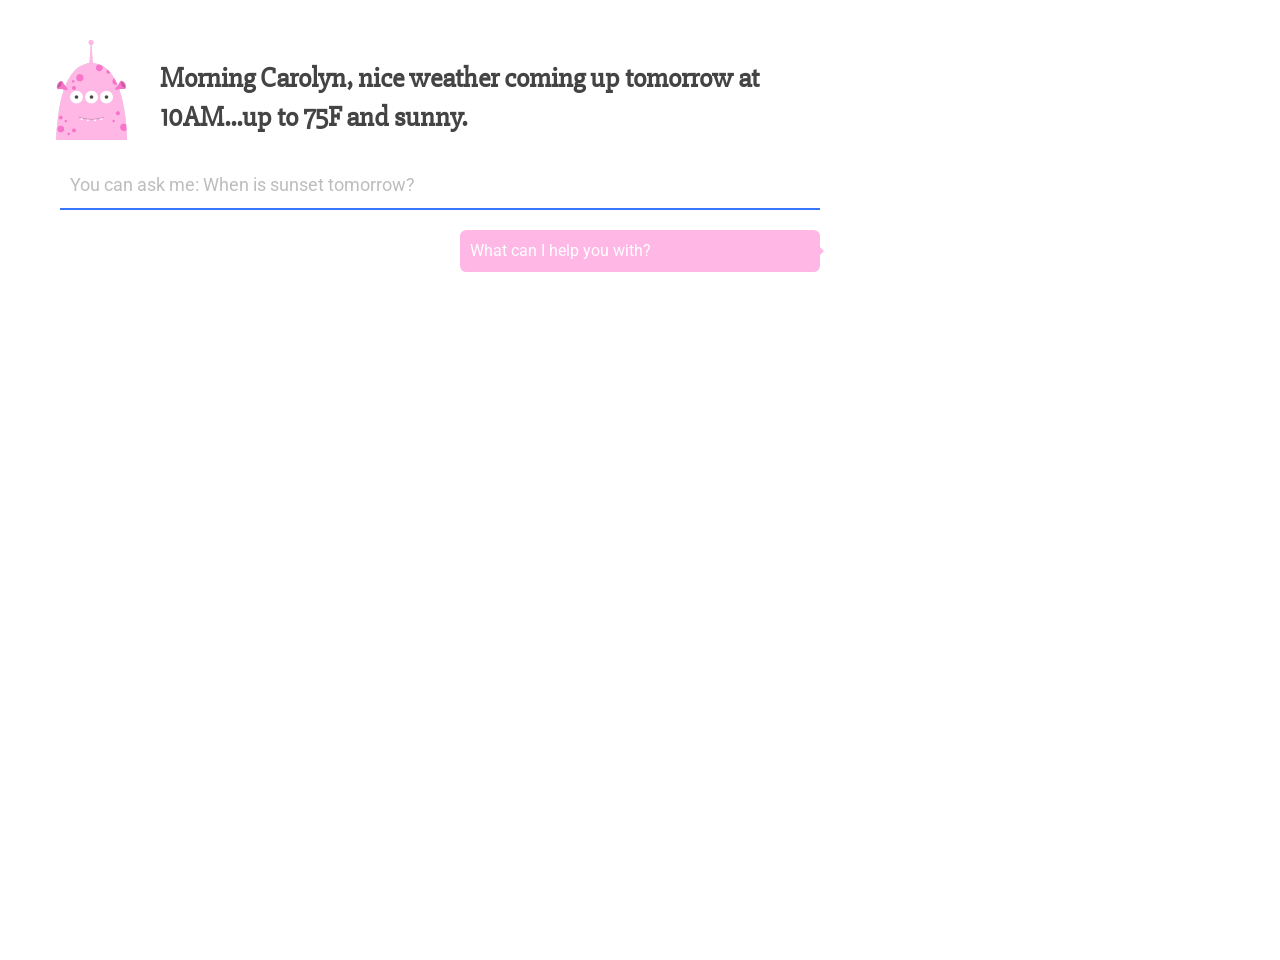
<file: Chatbot/index.html>
<!DOCTYPE html>
<html lang="en" >


<head>
  <meta charset="UTF-8">
  <title>Chatbot</title>
  <link rel="stylesheet" href="css/style.css">
  <link href="https://fonts.googleapis.com/css?family=Slabo+27px" rel="stylesheet">
  <link href="https://fonts.googleapis.com/css?family=Roboto" rel="stylesheet">
  
</head>

<body>
  <form id="chatForm">

    <div id="chatbot">

      <div id="chat">

        <div class="header">
          <h1>Morning Carolyn, nice weather coming up tomorrow at 10AM...up to 75F and sunny.</h1>
        </div>

        <div class="chat-input">
          <input id="chatInput" placeholder="You can ask me: When is sunset tomorrow?" autocomplete="off"/>

        </div>

        <div id="Carolyn" class="chat-pane"></div>
        <div id="Robot" class="chat-pane"></div>
       

      </div>

    </div>

  </form>
  <script src="js/index.js"></script>
</body>

</html>
</file>
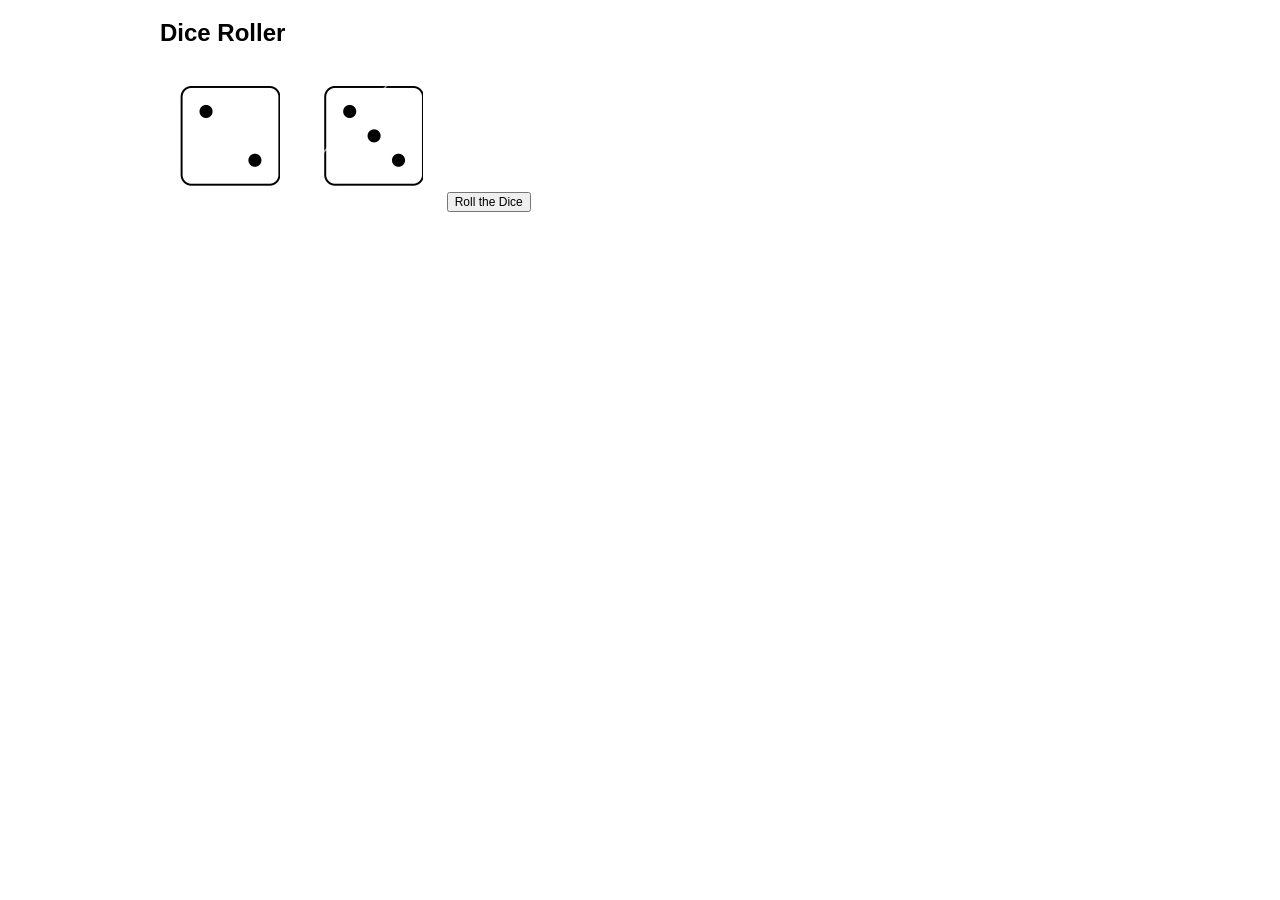
<file: Dice/index.html>
<!DOCTYPE html>

<html class="no-js">
  <head>
    <title>Dice Roller</title>
    <meta charset="utf-8">

    <link rel="stylesheet" href="css/normalize.css">
    <link rel="stylesheet" href="css/style.css">

  </head>
  <body>
    <div id="container">
      <header>
        <h1>Dice Roller</h1>
      </header>
      <section id="content">
        <span class="dice dice-2" id="first-die"></span>
        <span class="dice dice-3" id="second-die"></span>
        <input id="roll-dice" type="button" value="Roll the Dice">
      </section>
    </div>
    <script type="text/javascript" src="js/app.js"></script>
  </body>
</html>
</file>
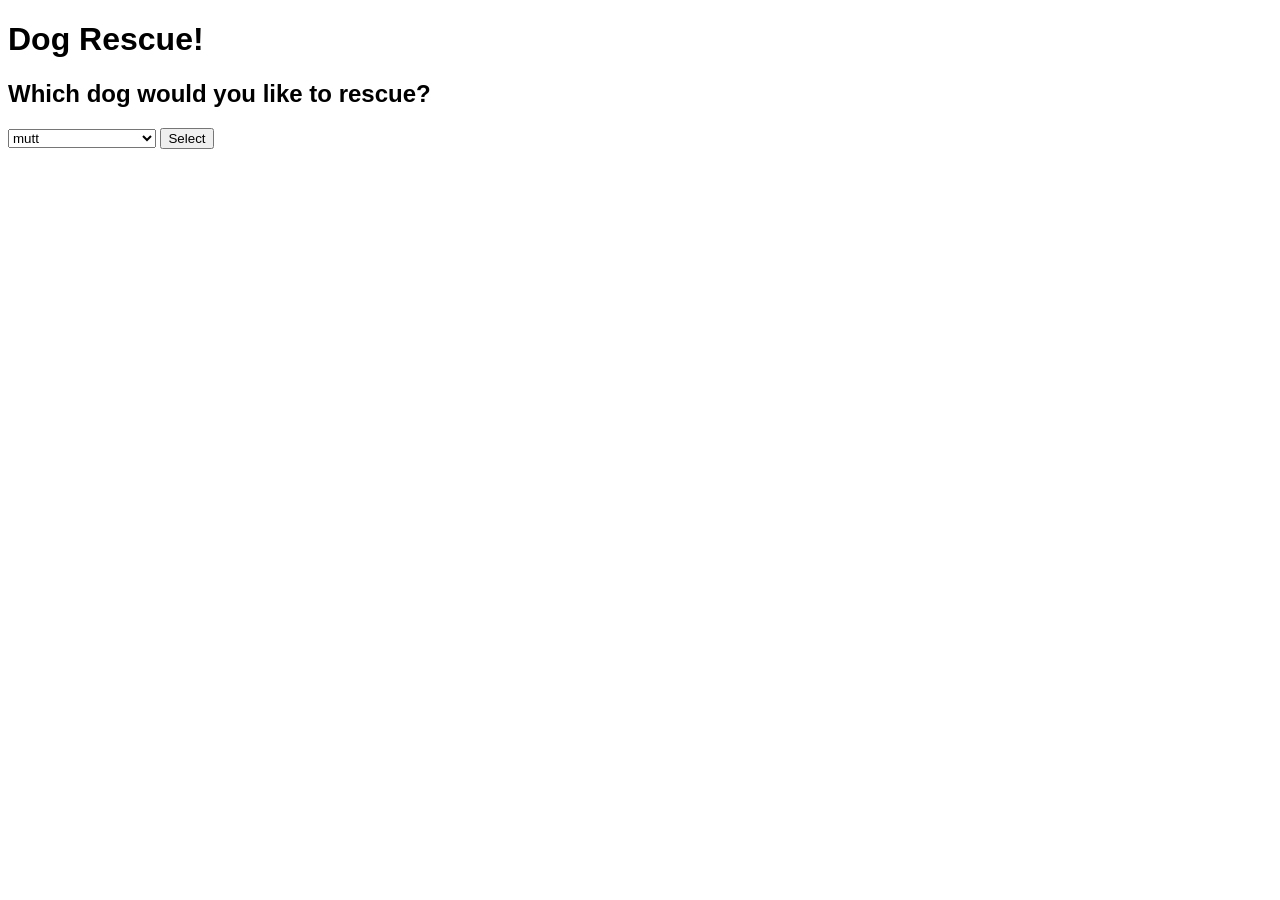
<file: Dog Rescue/index.html>
<!DOCTYPE html>
<html lang="en" >
<head>
  <meta charset="UTF-8">
  <title>Dog Rescue</title>
  <link rel="stylesheet" href="css/style.css">
</head>

<body>
  <h1>Dog Rescue!</h1>


  <form id="selectDog">
    <h2>Which dog would you like to rescue?</h2>
    
    <select id="rescue">
      <option>mutt</option>
      <option>Scottish Terrier</option>
      <option>Golden Retriever</option>
      <option>Shitzu</option>
      <option>Australian Cattle Dog</option>
      <option>Border Collie</option>
    </select>
    <button id="formSubmit">Select</button>
  </form>

  <button id="addmore" class="hidden">Add another?</button>
  <button id="done" class="hidden">Done adopting?</button>
    
  <script src="js/index.js"></script>

</body>
</html>
</file>
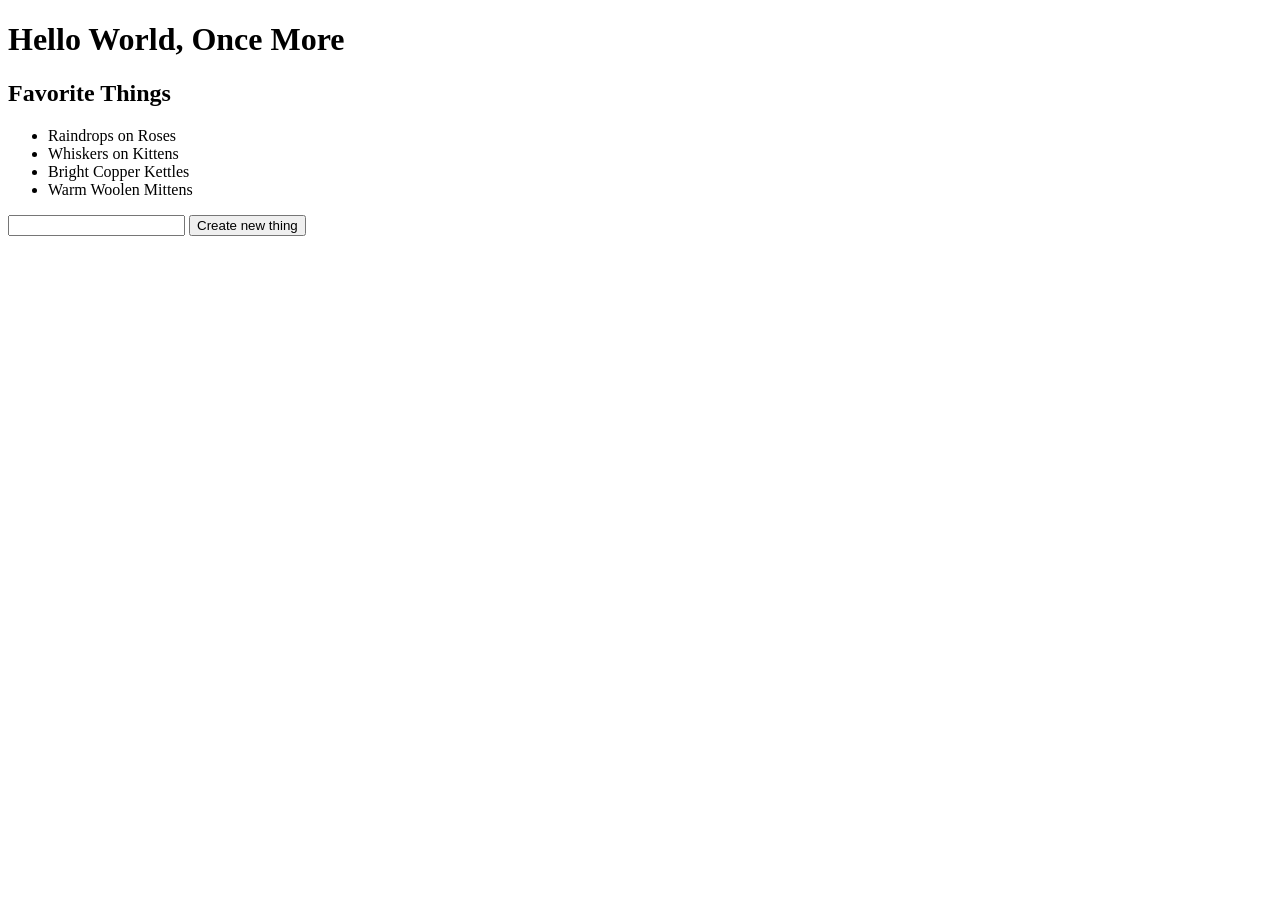
<file: Favorite Things/js_dom_exercise/index.html>
<!DOCTYPE html>
<html>
<head>
  <title>A Few of My Favorite Things</title>
</head>
<body>
  <h1>Hello World, Once More</h1>

  <h2>Favorite Things</h2>
  <ul id="fav-list">
    <li class="fav-thing">Raindrops on Roses</li>
    <li class="fav-thing">Whiskers on Kittens</li>
    <li class="fav-thing">Bright Copper Kettles</li>
    <li class="fav-thing">Warm Woolen Mittens</li>
  </ul>

  <form>
    <input id="new-thing" />
    <input id="new-thing-button" type="submit" value="Create new thing"></submit>
  </form>
  <script src="main.js" type="text/javascript"></script>
</body>
</html>
</file>
<file: Chatbot/css/style.css>
/*
 * What follows is the result of much research on cross-browser styling.
 * Credit left inline and big thanks to Nicolas Gallagher, Jonathan Neal,
 * Kroc Camen, and the H5BP dev community and team.
 */

/* ==========================================================================
   Base styles: opinionated defaults
   ========================================================================== */

html {
    color: #222;
    font-size: 1em;
    line-height: 1.4;
}

/*
 * Remove text-shadow in selection highlight:
 * https://twitter.com/miketaylr/status/12228805301
 *
 * Vendor-prefixed and regular ::selection selectors cannot be combined:
 * https://stackoverflow.com/a/16982510/7133471
 *
 * Customize the background color to match your design.
 */

::selection {
    background: #b3d4fc;
    text-shadow: none;
}

/*
 * A better looking default horizontal rule
 */

hr {
    display: block;
    height: 1px;
    border: 0;
    border-top: 1px solid #ccc;
    margin: 1em 0;
    padding: 0;
}

/*
 * Remove the gap between audio, canvas, iframes,
 * images, videos and the bottom of their containers:
 * https://github.com/h5bp/html5-boilerplate/issues/440
 */

audio,
canvas,
iframe,
img,
svg,
video {
    vertical-align: middle;
}

/*
 * Remove default fieldset styles.
 */

fieldset {
    border: 0;
    margin: 0;
    padding: 0;
}

/*
 * Allow only vertical resizing of textareas.
 */

textarea {
    resize: vertical;
}

/* ==========================================================================
   Browser Upgrade Prompt
   ========================================================================== */

.browserupgrade {
    margin: 0.2em 0;
    background: #ccc;
    color: #000;
    padding: 0.2em 0;
}

/* ==========================================================================
   Author's custom styles
   ========================================================================== */
*, *:before, *:after {
	-moz-box-sizing: border-box;
	-webkit-box-sizing: border-box;
	box-sizing: border-box;
}

html, body {
  width: 100%;
  height: 100%;

  margin: 0;
  padding: 0;
}

body {
  background: #fff;
}

#chatbot {
  margin: 40px;
  width: 50%;
}

#chat {
  color: #444;
  display: inline-flex;
	flex-flow: row wrap;
  height: 800px;
  width: 800px;
}

.header {
  flex: 0 0 100%;
  height: 100px;
  background-image: url('../img/Avatar.svg');
  background-size: 100px 100px;
  padding-left: 120px;
  background-repeat: no-repeat;
  font-family: 'Slabo 27px', serif;
  font-size: 14px;
  color: #444;
  margin-bottom: 20px;
}

.chat-pane {
  flex: 0 0 45%;
  height: calc(100% - 70px);
  margin: 20px;
}

.chat-input {
  flex: 0 0 95%;
  margin-left: auto;
  margin-right: auto;
  border-bottom-style: solid;
  border-bottom-width: 2px;
  border-bottom-color: #3776fd; 
  height: 50px;
}

#chatInput {
  padding: 10px;
  width: 100%;
  height: 100%;
  border: none;
  font-size: 18px;
  font-family: 'Roboto', sans-serif;
}

/*form field: placeholder;
*/
input {
color: #444;
}
input::placeholder {
color: #BDBDBD;
}

#Carolyn {
  font-size: 16px;
  font-family: 'Roboto', sans-serif;
  color: #fff;
}
/*speech bubble https://leaverou.github.io/bubbly/
*/
.speechbubbleleft{
  position: relative;
  background: #3776fd;
  border-radius: .4em;
  padding: 10px;
  margin-bottom: 10px;
}
.speechbubbleleft:after {
  content: '';
  position: absolute;
  left: 0;
  top: 50%;
  width: 0;
  height: 0;
  border: 4px solid transparent;
  border-right-color: #3776fd;
  border-left: 0;
  margin-top: -4px;
  margin-left: -4px;

}


#Robot {
  font-size: 16px;
  font-family: 'Roboto', sans-serif;
  color: #fff;
}

.speechbubbleright {
  position: relative;
  background: #ffb7e6;
  border-radius: .4em;
  padding: 10px;
  margin-bottom: 10px;
}
.speechbubbleright:after {
  content: '';
  position: absolute;
  right: 0;
  top: 50%;
  width: 0;
  height: 0;
  border: 4px solid transparent;
  border-left-color: #ffb7e6;
  border-right: 0;
  margin-top: -4px;
  margin-right: -4px;
}



/* ==========================================================================
   Helper classes
   ========================================================================== */

/*
 * Hide visually and from screen readers
 */

.hidden {
    display: none !important;
}

/*
 * Hide only visually, but have it available for screen readers:
 * https://snook.ca/archives/html_and_css/hiding-content-for-accessibility
 *
 * 1. For long content, line feeds are not interpreted as spaces and small width
 *    causes content to wrap 1 word per line:
 *    https://medium.com/@jessebeach/beware-smushed-off-screen-accessible-text-5952a4c2cbfe
 */

.visuallyhidden {
    border: 0;
    clip: rect(0 0 0 0);
    clip-path: inset(50%);
    height: 1px;
    margin: -1px;
    overflow: hidden;
    padding: 0;
    position: absolute;
    width: 1px;
    white-space: nowrap; /* 1 */
}

/*
 * Extends the .visuallyhidden class to allow the element
 * to be focusable when navigated to via the keyboard:
 * https://www.drupal.org/node/897638
 */

.visuallyhidden.focusable:active,
.visuallyhidden.focusable:focus {
    clip: auto;
    clip-path: none;
    height: auto;
    margin: 0;
    overflow: visible;
    position: static;
    width: auto;
    white-space: inherit;
}

/*
 * Hide visually and from screen readers, but maintain layout
 */

.invisible {
    visibility: hidden;
}

/*
 * Clearfix: contain floats
 *
 * For modern browsers
 * 1. The space content is one way to avoid an Opera bug when the
 *    `contenteditable` attribute is included anywhere else in the document.
 *    Otherwise it causes space to appear at the top and bottom of elements
 *    that receive the `clearfix` class.
 * 2. The use of `table` rather than `block` is only necessary if using
 *    `:before` to contain the top-margins of child elements.
 */

.clearfix:before,
.clearfix:after {
    content: " "; /* 1 */
    display: table; /* 2 */
}

.clearfix:after {
    clear: both;
}

/* ==========================================================================
   EXAMPLE Media Queries for Responsive Design.
   These examples override the primary ('mobile first') styles.
   Modify as content requires.
   ========================================================================== */

@media only screen and (min-width: 35em) {
    /* Style adjustments for viewports that meet the condition */
}

@media print,
       (min-resolution: 1.25dppx),
       (min-resolution: 120dpi) {
    /* Style adjustments for high resolution devices */
}

/* ==========================================================================
   Print styles.
   Inlined to avoid the additional HTTP request:
   http://www.phpied.com/delay-loading-your-print-css/
   ========================================================================== */

@media print {
    *,
    *:before,
    *:after {
        background: transparent !important;
        color: #000 !important; /* Black prints faster:
                                   http://www.sanbeiji.com/archives/953 */
        box-shadow: none !important;
        text-shadow: none !important;
    }

    a,
    a:visited {
        text-decoration: underline;
    }

    a[href]:after {
        content: " (" attr(href) ")";
    }

    abbr[title]:after {
        content: " (" attr(title) ")";
    }

    /*
     * Don't show links that are fragment identifiers,
     * or use the `javascript:` pseudo protocol
     */

    a[href^="#"]:after,
    a[href^="javascript:"]:after {
        content: "";
    }

    pre {
        white-space: pre-wrap !important;
    }
    pre,
    blockquote {
        border: 1px solid #999;
        page-break-inside: avoid;
    }

    /*
     * Printing Tables:
     * http://css-discuss.incutio.com/wiki/Printing_Tables
     */

    thead {
        display: table-header-group;
    }

    tr,
    img {
        page-break-inside: avoid;
    }

    p,
    h2,
    h3 {
        orphans: 3;
        widows: 3;
    }

    h2,
    h3 {
        page-break-after: avoid;
    }
}
</file>
<file: Dice/css/style.css>
/*
Project Name: Blank Template
Client: Your Client
Author: Your Name
Developer @GA in NYC
*/


/******************************************
/* SETUP
/*******************************************/

/* Box Model Hack */
* {
     -moz-box-sizing: border-box; /* Firexfox */
     -webkit-box-sizing: border-box; /* Safari/Chrome/iOS/Android */
     box-sizing: border-box; /* IE */
}

/* Clear fix hack */
.clearfix:after {
     content: ".";
     display: block;
     clear: both;
     visibility: hidden;
     line-height: 0;
     height: 0;
}

.clear {
	clear: both;
}

.alignright {
	float: right;
	padding: 0 0 10px 10px; /* note the padding around a right floated image */
}

.alignleft {
	float: left;
	padding: 0 10px 10px 0; /* note the padding around a left floated image */
}

/******************************************
/* BASE STYLES
/*******************************************/

body {
     color: #000;
     font-size: 12px;
     line-height: 1.4;
     font-family: Helvetica, Arial, sans-serif;
}


/******************************************
/* LAYOUT
/*******************************************/

/* Center the container */
#container {
	width: 960px;
	margin: auto;
}

#content span {
  width: 100px;
  height: 100px;
  display: inline-block;
  margin: 20px;
  background-repeat: no-repeat;
  background-position: top left;
}

.dice-1 {
  background-image: url('../img/1.png');
}
.dice-2 {
  background-image: url('../img/2.png');
}
.dice-3 {
  background-image: url('../img/3.png');
}
.dice-4 {
  background-image: url('../img/4.png');
}
.dice-5 {
  background-image: url('../img/5.png');
}
.dice-6 {
  background-image: url('../img/6.png');
}
/******************************************
/* ADDITIONAL STYLES
/*******************************************/
</file>
<file: Dog Rescue/css/style.css>
* {
  font-family: Helvetica, Arial, sans-serif;
}

.hidden {
  display: none;
}
</file>
